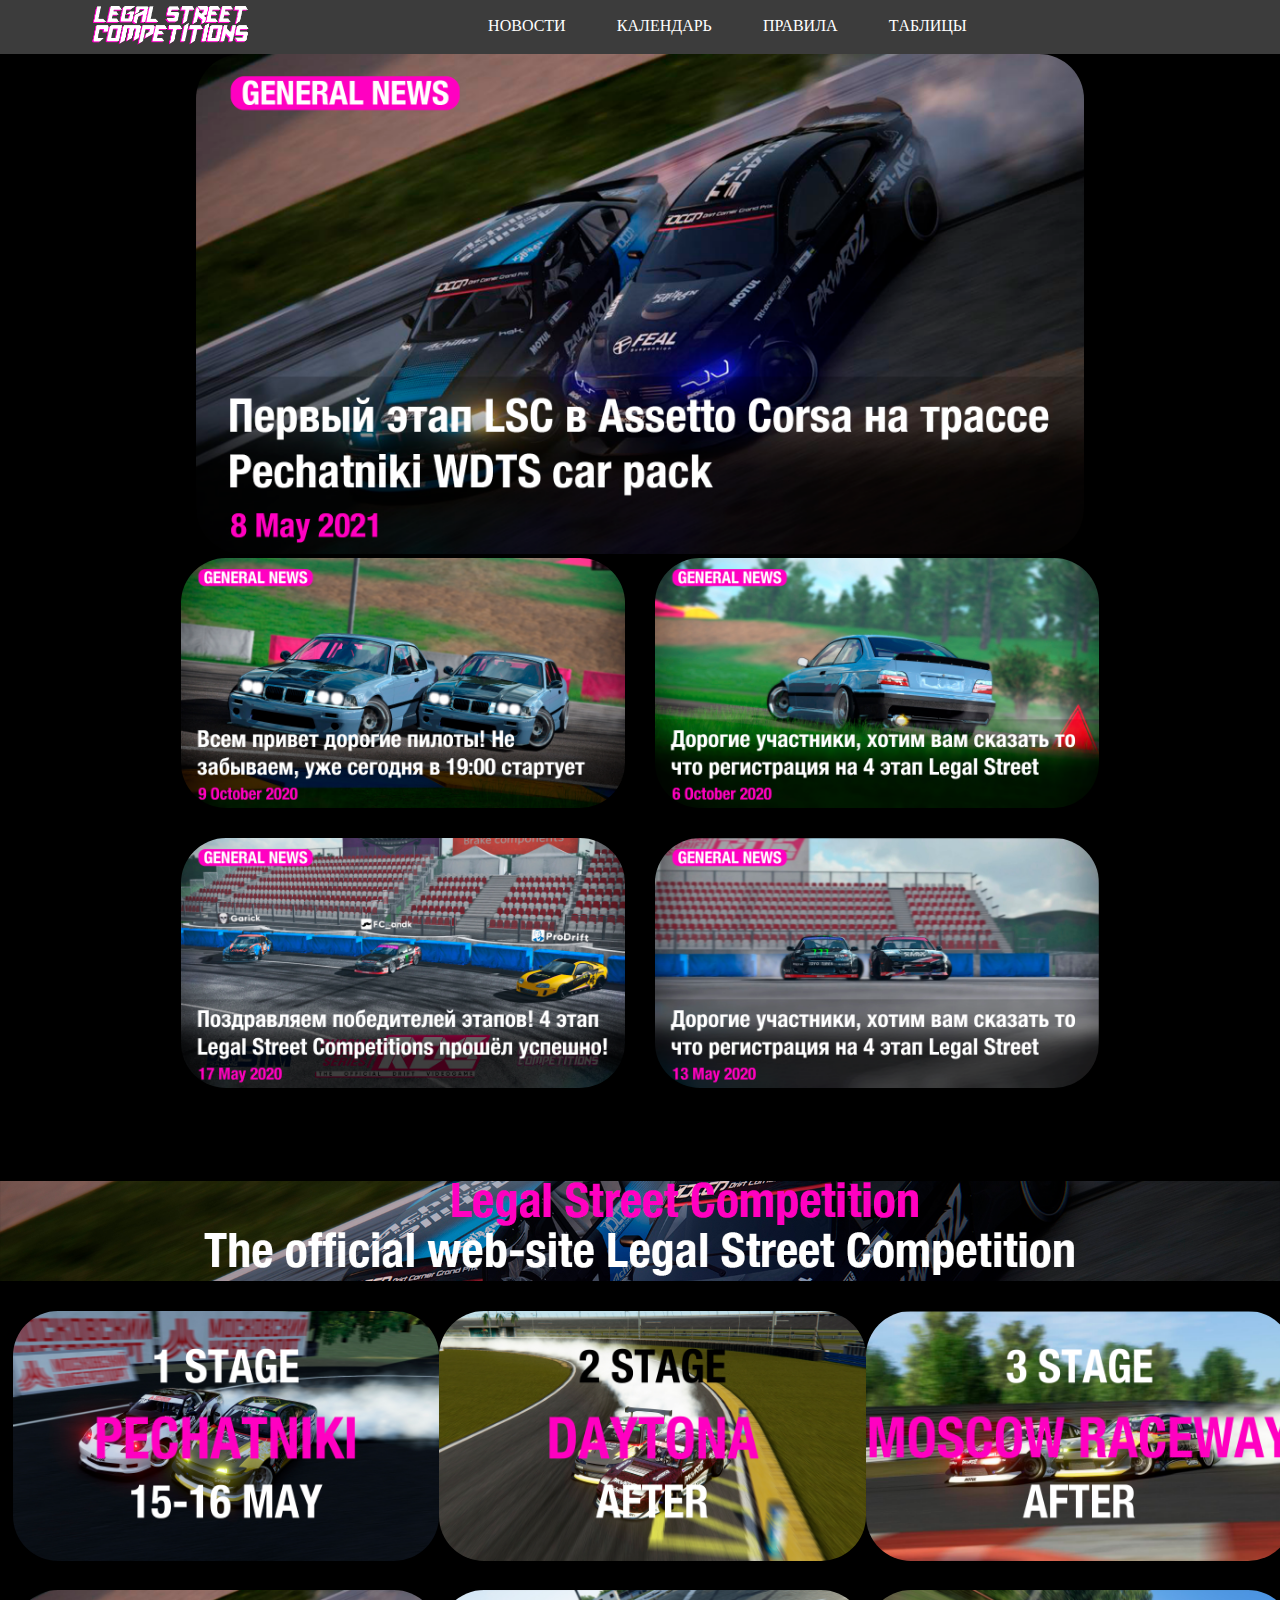
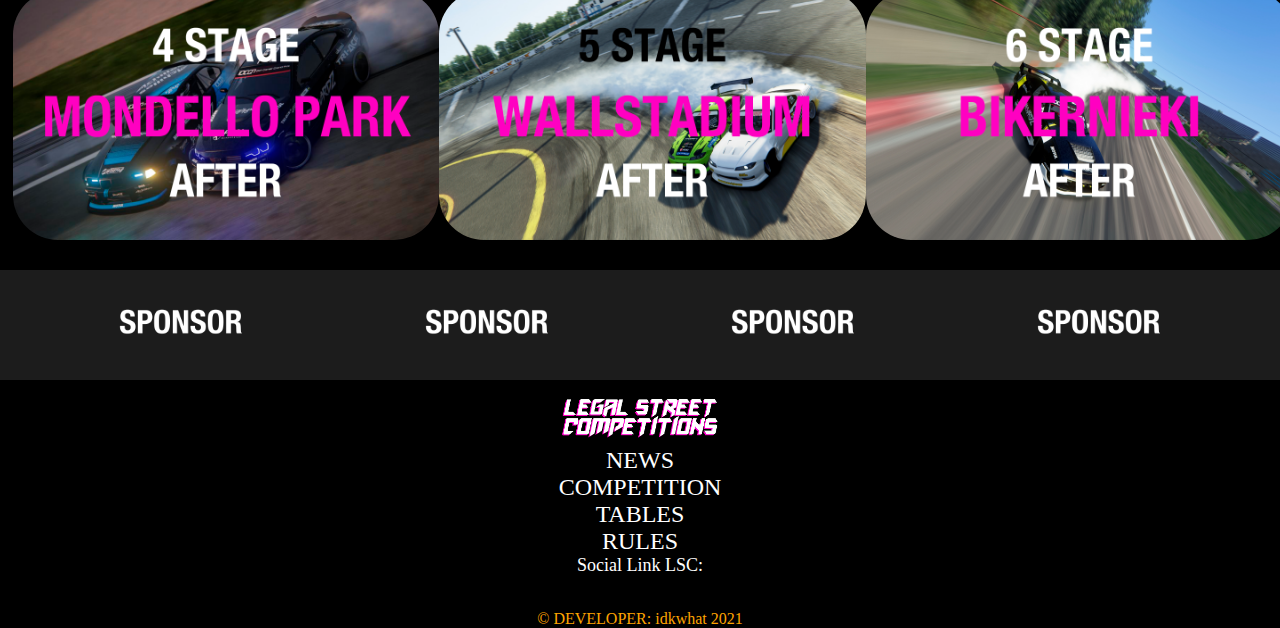
<file: index.html>
<!DOCTYPE html>
<html lang="en">
<head>
  <meta charset="UTF-8">
  <meta http-equiv="X-UA-Compatible" content="IE=edge">
  <meta name="viewport" content="width=device-width, initial-scale=1.0">
  <link rel="stylesheet" href="css/layout.css">
  <link rel="shortcut icon" href="img/favicon.png">
  <link rel="preconnect" href="https://fonts.gstatic.com">
  <link rel="stylesheet" href="https://use.fontawesome.com/releases/v5.15.3/css/all.css" integrity="sha384-SZXxX4whJ79/gErwcOYf+zWLeJdY/qpuqC4cAa9rOGUstPomtqpuNWT9wdPEn2fk" crossorigin="anonymous">
  <link href="https://fonts.googleapis.com/css2?family=Bangers&display=swap" rel="stylesheet">
  <title>Legal Street Competition</title>
</head>
<style>
  @media screen and (max-width: 500px){
    header{
      border-radius: 0 0 30px 30px;
      margin-bottom: 2vw;
    }
    .header_in{
      display: flex;
      flex-direction: column;
    }
    .navigation{
      display: flex;
      flex-direction: column;
    }
    .menu{
      display: flex;
      flex-direction: column;
      align-items: center;
      margin: 1vw 0 1vw 0;
    }
    .latestnews > img{
      height: 250px;
    }
    .news_picture{
      max-width: 100%;
    }
    .competition_block{
      display: flex;
      flex-direction: column;
    }
    .line_in{
      display: flex;
      flex-direction: column;
    }
    .footer_fab{
    margin: 0 0 0 5vw;
    }
    .about{
      opacity: 0;
    }
  }
</style>
<body>
  <header class="header" id="Header">
    <div class="header_in">
      <a href="https://vk.com/legalstreetcompetitions"><img src="img/lsc_logo.png" alt="" height="50px" style="cursor: pointer;"></a>
    <nav class="navigation">
      <ul class="menu">
        <li><a href="#NEWS" class="menu-text">НОВОСТИ</a></li>
        <li><a href="#COMPETITION" class="menu-text">КАЛЕНДАРЬ</a></li>
        <li><a href="" class="menu-text">ПРАВИЛА</a></li>
        <li><a href="" class="menu-text">TАБЛИЦЫ</a></li>
      </ul>
      <ul class="social_link">
        <li><a href="https://vk.com/legalstreetcompetitions" class="fab fa-vk social_link-favicon"></a></li>
        <li><a href="https://www.youtube.com/user/VORONAism" class="fab fa-youtube social_link-favicon"></a></li>
      </ul>
    </nav>
    </div>
  </header>
  <article class="news" id="#NEWS">
    <div class="newsboxes" id="#NEWSFOOTER">
      <div class="latestnews">
        <a href="https://vk.com/legalstreetcompetitions?w=wall-192420459_140"><img src="img/newsphoto.png" alt="mainnews" class="news_picture" height="500px"></a>
      </div>
      </div>
      <div class="anothernews_top">
        <a href="https://vk.com/legalstreetcompetitions?w=wall-192420459_131"><img src="img/newsphoto_small1.png" alt="anothernews" class="news_picture_small" height="250px"></a>
        <a href="https://vk.com/legalstreetcompetitions?w=wall-192420459_108"><img src="img/newsphoto_small2.png" alt="anothernews" class="news_picture_small" height="250px"></a>
      </div>
      <div class="anothernews_down">
        <a href="https://vk.com/legalstreetcompetitions?w=wall-192420459_105"></a><img src="img/newsphoto_small3.png" alt="anothernews" class="news_picture_small" height="250px"></a>
        <a href="https://vk.com/legalstreetcompetitions?w=wall-192420459_95"></a><img src="img/newsphoto_small4.png" alt="anothernews" class="news_picture_small" height="250px"></a>
      </div>
      </div>
    </div>
  </article>
  <article class="about">
    <div class="about_in">
      <a href="https://vk.com/legalstreetcompetitions"><img src="img/about.png" alt="" width="100%"></a>
    </div>
  </article>
  <article class="competition" id="COMPETITION">
    <div class="competition_in">
      <div class="competition_block">
        <div class="stage1">
          <a href="stages/1stage.html"><img src="img/1STAGE.png" alt="" height="250px" style="border-radius: 45px" class="competition_photo"></a>
        </div>
        <div class="stage2">
          <a href="stages/2stage.html"><img src="img/2STAGE.png" alt="" height="250px" style="border-radius: 45px" class="competition_photo"></a>
        </div>
        <div class="stage3">
          <a href="stages/3stage.html"><img src="img/3STAGE.png" alt="" height="250px" style="border-radius: 45px" class="competition_photo"></a>
        </div>
      </div>
      <div class="competition_block">
      <div class="stage4">
        <a href="stages/4stage.html"><img src="img/4STAGE.png" alt="" height="250px" style="border-radius: 45px" class="competition_photo"></a>
      </div>
      <div class="stage5">
        <a href="stages/5stage.html"><img src="img/5STAGE.png" alt="" height="250px" style="border-radius: 45px" class="competition_photo"></a>
      </div>
      <div class="stage6">
        <a href="stages/6stage.html"><img src="img/6STAGE.png" alt="" height="250px" style="border-radius: 45px" class="competition_photo"></a>
      </div>
    </div>
  </div>
  </article>
  <article class="sponsor">
    <div class="line">
      <ul class="line_in">
        <li><a href=""><img src="img/sponsor1.png" alt="" height="100px" class="sponsor_photo"></a></li>
        <li><a href=""><img src="img/sponsor2.png" alt="" height="100px" class="sponsor_photo"></a></li>
        <li><a href=""><img src="img/sponsor3.png" alt="" height="100px" class="sponsor_photo"></a></li>
        <li><a href=""><img src="img/sponsor4.png" alt="" height="100px" class="sponsor_photo"></a></li>
      </ul>
    </div>
  </article>
  <footer>
    <div class="footer_in">
    <div class="logo_text">
      <a href="https://vk.com/legalstreetcompetitions"></a><img src="img/lsc_logo.png" alt="" class="lsc" height="50px" style="cursor: pointer;"></a>
      </div>
    </div>
    <div class="navigation_footer">
      <li><a href="index.html" class="submenu-text_footer">news</a></li>
      <li><a href="#COMPETITION" class="submenu-text_footer">COMPETITION</a></li>
      <li><a href="#" class="submenu-text_footer">TABLES</a></li>
      <li><a href="#about" class="submenu-text_footer">RULES</a></li>
    </div>
    <div class="social_link">
      <div class="social_link_lsc">Social Link LSC:
        <ul>
          <a class="fab fa-vk submenu-text footer_fab" href="https://vk.com/legalstreetcompetitions"></a>
          <a class="fab fa-youtube submenu-tex footer_fab" href="https://www.youtube.com/user/VORONAism"></a>
        </ul>
      </div>
    </div>
  </div>
    <div class="developer">© DEVELOPER: idkwhat 2021</div>
  </footer>
</body>
</html>
</file>
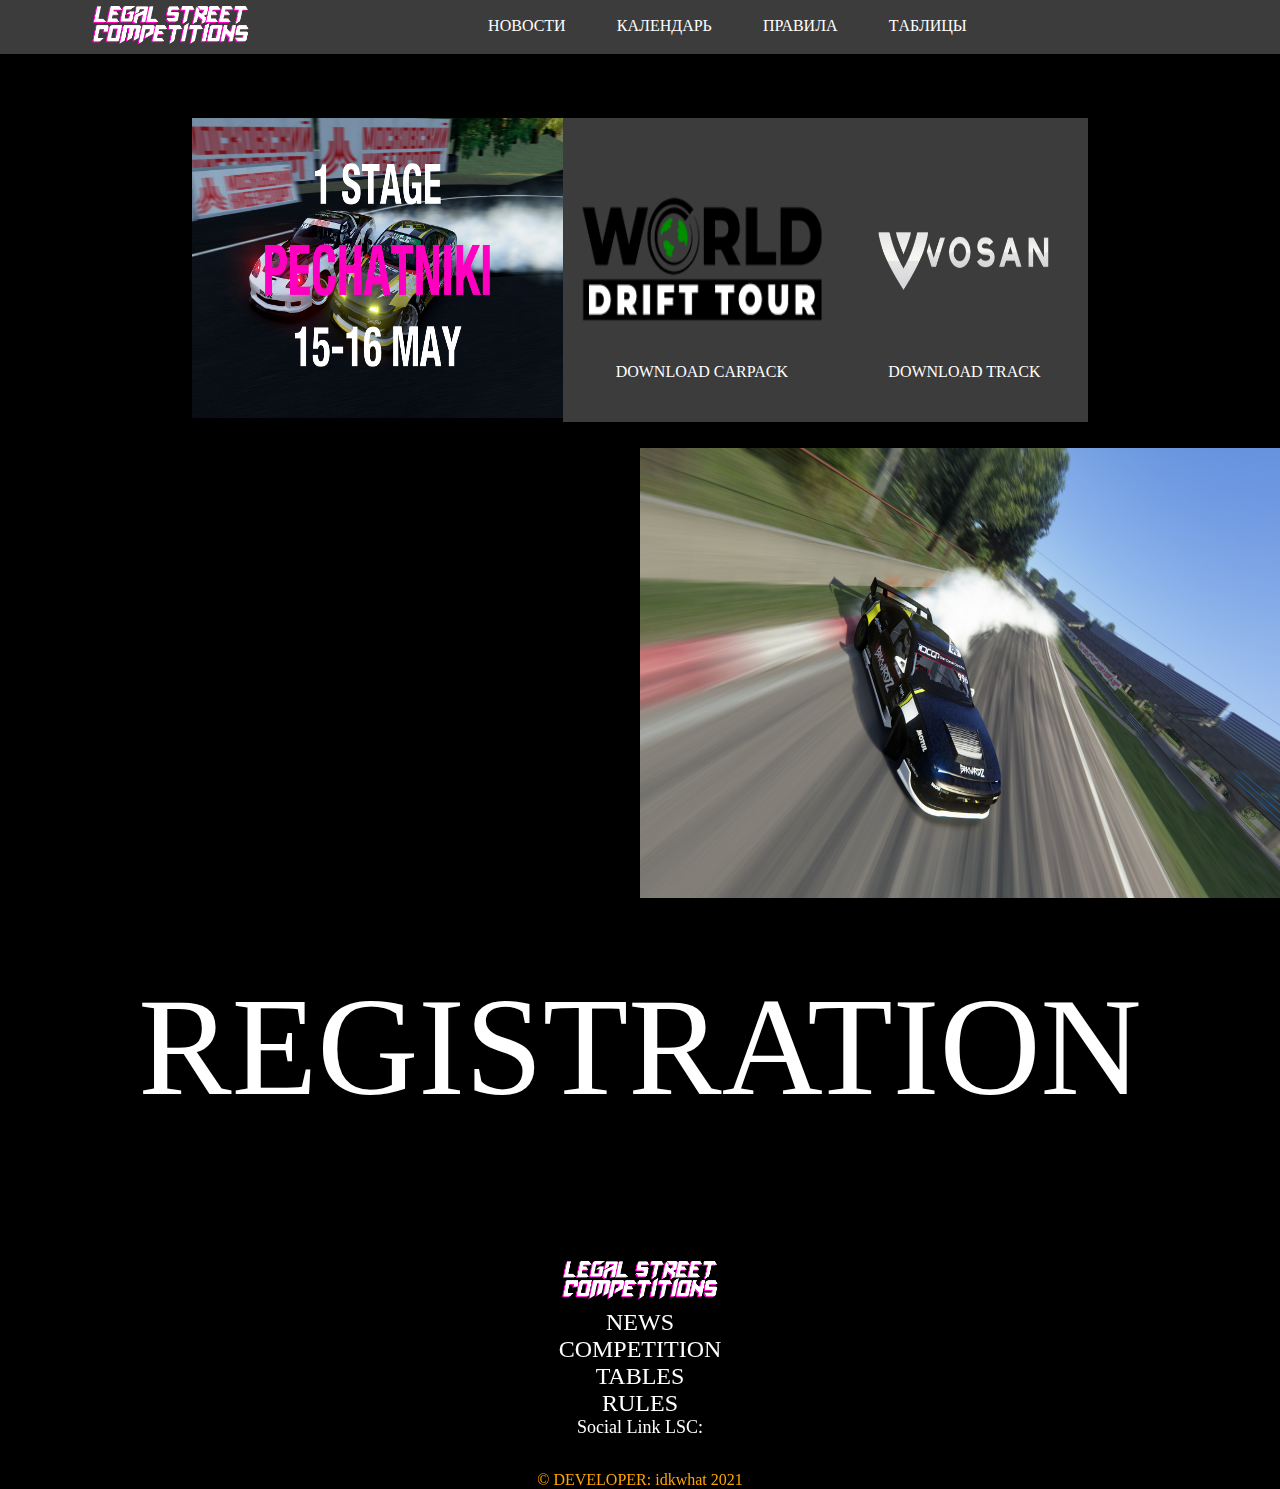
<file: stages/1stage.html>
<!DOCTYPE html>
<html lang="en">
<head>
  <meta charset="UTF-8">
  <meta http-equiv="X-UA-Compatible" content="IE=edge">
  <meta name="viewport" content="width=device-width, initial-scale=1.0">
  <link rel="stylesheet" href="/css/layout.css">
  <link rel="stylesheet" href="css/stage.css">
  <link rel="shortcut icon" href="/img/favicon.png">
  <link rel="preconnect" href="https://fonts.gstatic.com">
  <link rel="stylesheet" href="https://use.fontawesome.com/releases/v5.15.3/css/all.css" integrity="sha384-SZXxX4whJ79/gErwcOYf+zWLeJdY/qpuqC4cAa9rOGUstPomtqpuNWT9wdPEn2fk" crossorigin="anonymous">
  <link href="https://fonts.googleapis.com/css2?family=Bangers&display=swap" rel="stylesheet">
  <title>Legal Street Competition</title>
</head>
<style>
  @media screen and (max-width: 500px){
    header{
      border-radius: 0 0 30px 30px;
      margin-bottom: 2vw;
    }
    .header_in{
      display: flex;
      flex-direction: column;
    }
    .navigation{
      display: flex;
      flex-direction: column;
    }
    .menu{
      display: flex;
      flex-direction: column;
      align-items: center;
      margin: 1vw 0 1vw 0;
    }
    .mainbox{
        display: flex;
        flex-direction: column;
    }
    .stagephoto img{
        height: 200px;
    }
    .news img{
        height: 225px;
    }
    .mainboxsocial{
        display: flex;
        flex-direction: column;
    }
    .media{
        display: flex;
        flex-direction: column;
    }
    .registrationbutton{
        font-size: 48px;
    }
    .footer_fab{
    margin: 0 0 0 5vw;
    }
    
  }
</style>
<body>
  <header class="header" id="Header">
    <div class="header_in">
      <a href="https://vk.com/legalstreetcompetitions"><img src="/img/lsc_logo.png" alt="" height="50px" style="cursor: pointer;"></a>
    <nav class="navigation">
      <ul class="menu">
        <li><a href="/index.html" class="menu-text">НОВОСТИ</a></li>
        <li><a href="/index.html#COMPETITION" class="menu-text">КАЛЕНДАРЬ</a></li>
        <li><a href="" class="menu-text">ПРАВИЛА</a></li>
        <li><a href="" class="menu-text">TАБЛИЦЫ</a></li>
      </ul>
      <ul class="social_link">
        <li><a href="https://vk.com/legalstreetcompetitions" class="fab fa-vk social_link-favicon"></a></li>
        <li><a href="https://www.youtube.com/user/VORONAism" class="fab fa-youtube social_link-favicon"></a></li>
      </ul>
    </nav>
    </div>
  </header>
  <article>
      <div class="mainbox">
          <div class="stagephoto"><a href=""><img src="/img/1STAGE.png" alt=""></a></div>
          <div class="mainboxsocial">
            <div class="downloadlink">
                <a href="https://worlddrifttour.com/"><img src="img/wdtlogo.png" alt="" height="200px"></a>
                <div class="download_car"><a href="https://drive.google.com/file/d/1xxht3kIb6b_C9qFJjCbuZL9-IrwK5N2V/view">DOWNLOAD CARPACK </a></div>
            </div>
            <div class="downloadlink">
                <a href="https://www.vosan.co/"><img src="img/vosanlogo.png" alt="" height="200px"></a>
                <div class="donwload_track"><a href="https://www.vosan.co/tracks/competitive-tracks/msk-pechatniki/">DOWNLOAD TRACK</a></div>
            </div>
        </div>
        </div>
        <div class="media">
            <div class="abouttrack"><iframe width="800" height="450px" src="https://www.youtube.com/embed/7mL15Zm-g5s" title="YouTube video player" frameborder="0" allow="accelerometer; autoplay; clipboard-write; encrypted-media; gyroscope; picture-in-picture" allowfullscreen></iframe></div>
            <div class="news"><a href=""><img src="/img/bikernieki.jpg" alt="" height="450px"></a></div>
        </div>
        <div class="registrationbutton">
            <a href="">REGISTRATION</a>
        </div>
  </article>
  <footer>
    <div class="footer_in">
    <div class="logo_text">
      <a href="https://vk.com/legalstreetcompetitions"></a><img src="/img/lsc_logo.png" alt="" class="lsc" height="50px" style="cursor: pointer;"></a>
      </div>
    </div>
    <div class="navigation_footer">
      <li><a href="index.html" class="submenu-text_footer">news</a></li>
      <li><a href="#COMPETITION" class="submenu-text_footer">COMPETITION</a></li>
      <li><a href="#" class="submenu-text_footer">TABLES</a></li>
      <li><a href="#about" class="submenu-text_footer">RULES</a></li>
    </div>
    <div class="social_link">
      <div class="social_link_lsc">Social Link LSC:
        <ul>
          <a class="fab fa-vk submenu-text footer_fab" href="https://vk.com/legalstreetcompetitions"></a>
          <a class="fab fa-youtube submenu-tex footer_fab" href="https://www.youtube.com/user/VORONAism"></a>
        </ul>
      </div>
    </div>
  </div>
    <div class="developer">© DEVELOPER: idkwhat 2021</div>
  </footer>
</body>
</html>
</file>
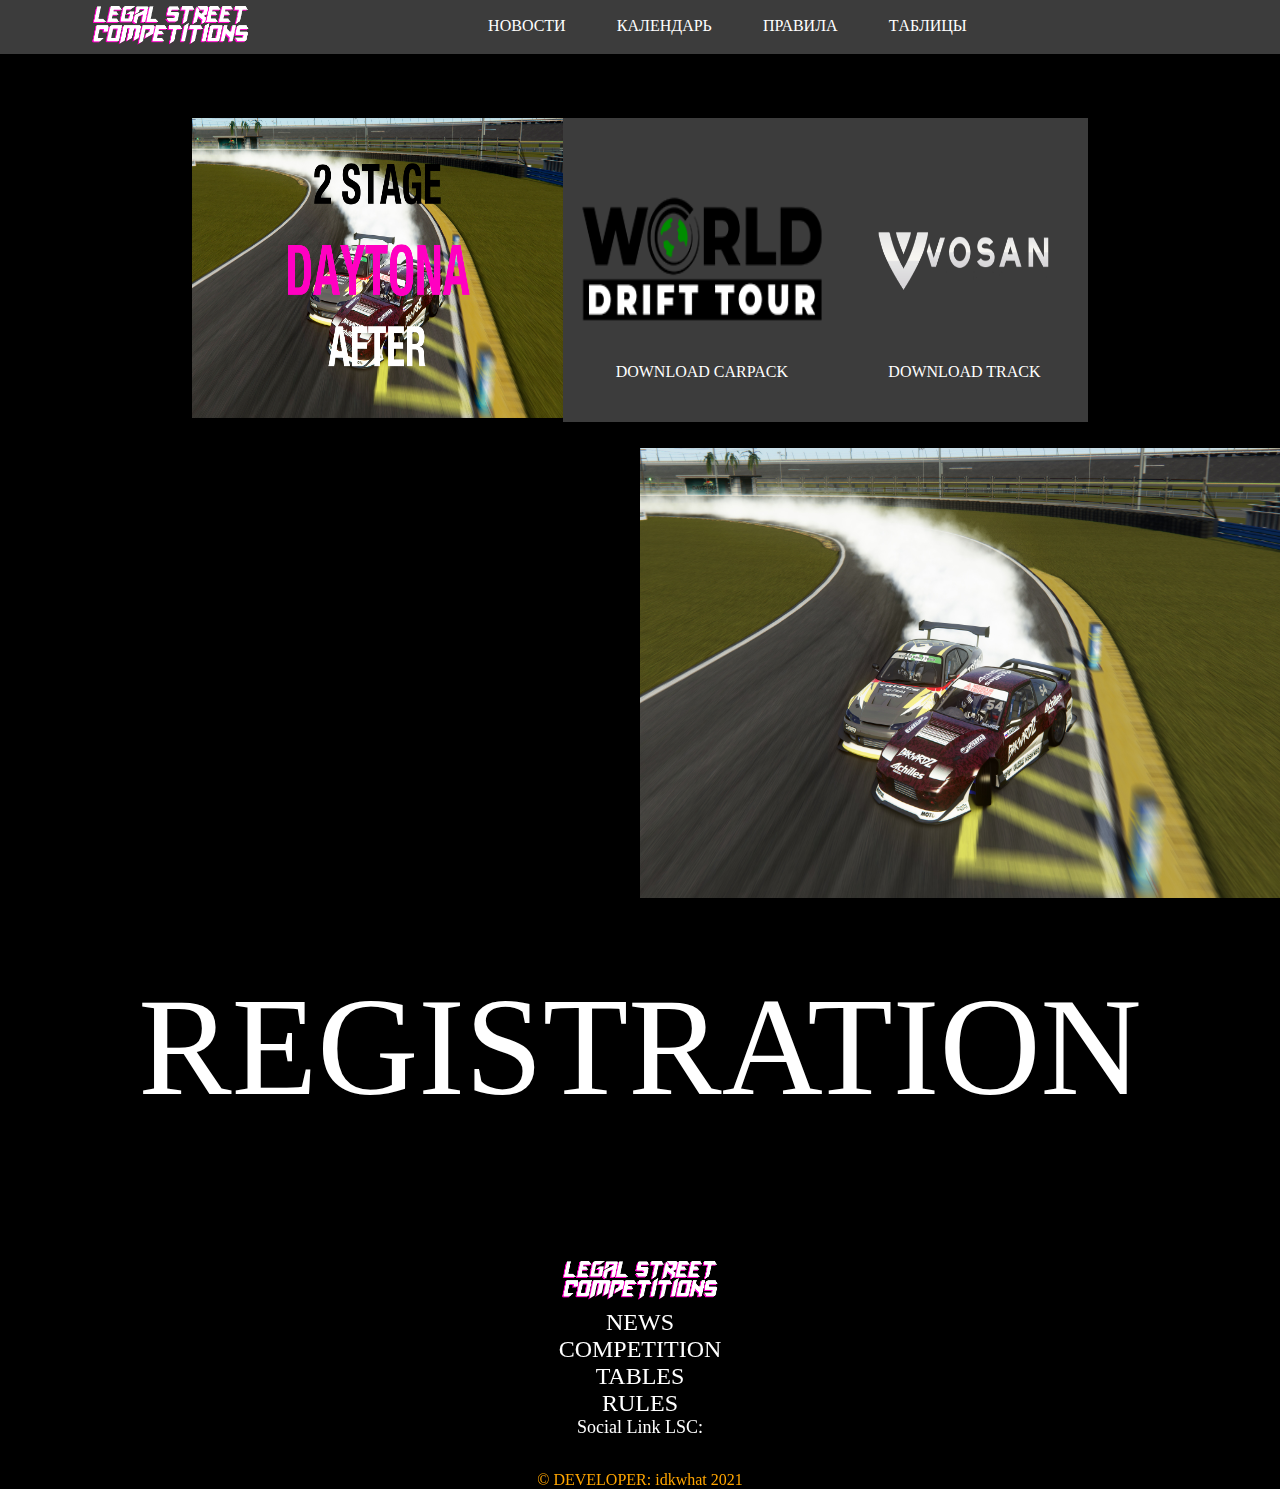
<file: stages/2stage.html>
<!DOCTYPE html>
<html lang="en">
<head>
  <meta charset="UTF-8">
  <meta http-equiv="X-UA-Compatible" content="IE=edge">
  <meta name="viewport" content="width=device-width, initial-scale=1.0">
  <link rel="stylesheet" href="/css/layout.css">
  <link rel="stylesheet" href="css/stage.css">
  <link rel="shortcut icon" href="/img/favicon.png">
  <link rel="preconnect" href="https://fonts.gstatic.com">
  <link rel="stylesheet" href="https://use.fontawesome.com/releases/v5.15.3/css/all.css" integrity="sha384-SZXxX4whJ79/gErwcOYf+zWLeJdY/qpuqC4cAa9rOGUstPomtqpuNWT9wdPEn2fk" crossorigin="anonymous">
  <link href="https://fonts.googleapis.com/css2?family=Bangers&display=swap" rel="stylesheet">
  <title>Legal Street Competition</title>
</head>
<style>
  @media screen and (max-width: 500px){
    header{
      border-radius: 0 0 30px 30px;
      margin-bottom: 2vw;
    }
    .header_in{
      display: flex;
      flex-direction: column;
    }
    .navigation{
      display: flex;
      flex-direction: column;
    }
    .menu{
      display: flex;
      flex-direction: column;
      align-items: center;
      margin: 1vw 0 1vw 0;
    }
    .mainbox{
        display: flex;
        flex-direction: column;
    }
    .stagephoto img{
        height: 200px;
    }
    .news img{
        height: 225px;
    }
    .mainboxsocial{
        display: flex;
        flex-direction: column;
    }
    .media{
        display: flex;
        flex-direction: column;
    }
    .registrationbutton{
        font-size: 48px;
    }
    .footer_fab{
    margin: 0 0 0 5vw;
    }
    
  }
</style>
<body>
  <header class="header" id="Header">
    <div class="header_in">
      <a href="https://vk.com/legalstreetcompetitions"><img src="/img/lsc_logo.png" alt="" height="50px" style="cursor: pointer;"></a>
    <nav class="navigation">
      <ul class="menu">
        <li><a href="/index.html" class="menu-text">НОВОСТИ</a></li>
        <li><a href="/index.html#COMPETITION" class="menu-text">КАЛЕНДАРЬ</a></li>
        <li><a href="" class="menu-text">ПРАВИЛА</a></li>
        <li><a href="" class="menu-text">TАБЛИЦЫ</a></li>
      </ul>
      <ul class="social_link">
        <li><a href="https://vk.com/legalstreetcompetitions" class="fab fa-vk social_link-favicon"></a></li>
        <li><a href="https://www.youtube.com/user/VORONAism" class="fab fa-youtube social_link-favicon"></a></li>
      </ul>
    </nav>
    </div>
  </header>
  <article>
      <div class="mainbox">
          <div class="stagephoto"><a href=""><img src="/img/2STAGE.png" alt=""></a></div>
          <div class="mainboxsocial">
            <div class="downloadlink">
                <a href="https://worlddrifttour.com/"><img src="img/wdtlogo.png" alt="" height="200px"></a>
                <div class="download_car"><a href="https://drive.google.com/file/d/1xxht3kIb6b_C9qFJjCbuZL9-IrwK5N2V/view">DOWNLOAD CARPACK </a></div>
            </div>
            <div class="downloadlink">
                <a href="https://www.vosan.co/"><img src="img/vosanlogo.png" alt="" height="200px"></a>
                <div class="donwload_track"><a href="https://www.vosan.co/tracks/competitive-tracks/msk-pechatniki/">DOWNLOAD TRACK</a></div>
            </div>
        </div>
        </div>
        <div class="media">
          <iframe width="800" height="450" src="https://www.youtube.com/embed/rFxBUlRZUD0" title="YouTube video player" frameborder="0" allow="accelerometer; autoplay; clipboard-write; encrypted-media; gyroscope; picture-in-picture" allowfullscreen></iframe>
            <div class="news"><a href=""><img src="/img/daytona.jpg" alt="" height="450px"></a></div>
        </div>
        <div class="registrationbutton">
            <a href="">REGISTRATION</a>
        </div>
  </article>
  <footer>
    <div class="footer_in">
    <div class="logo_text">
      <a href="https://vk.com/legalstreetcompetitions"></a><img src="/img/lsc_logo.png" alt="" class="lsc" height="50px" style="cursor: pointer;"></a>
      </div>
    </div>
    <div class="navigation_footer">
      <li><a href="index.html" class="submenu-text_footer">news</a></li>
      <li><a href="#COMPETITION" class="submenu-text_footer">COMPETITION</a></li>
      <li><a href="#" class="submenu-text_footer">TABLES</a></li>
      <li><a href="#about" class="submenu-text_footer">RULES</a></li>
    </div>
    <div class="social_link">
      <div class="social_link_lsc">Social Link LSC:
        <ul>
          <a class="fab fa-vk submenu-text footer_fab" href="https://vk.com/legalstreetcompetitions"></a>
          <a class="fab fa-youtube submenu-tex footer_fab" href="https://www.youtube.com/user/VORONAism"></a>
        </ul>
      </div>
    </div>
  </div>
    <div class="developer">© DEVELOPER: idkwhat 2021</div>
  </footer>
</body>
</html>
</file>
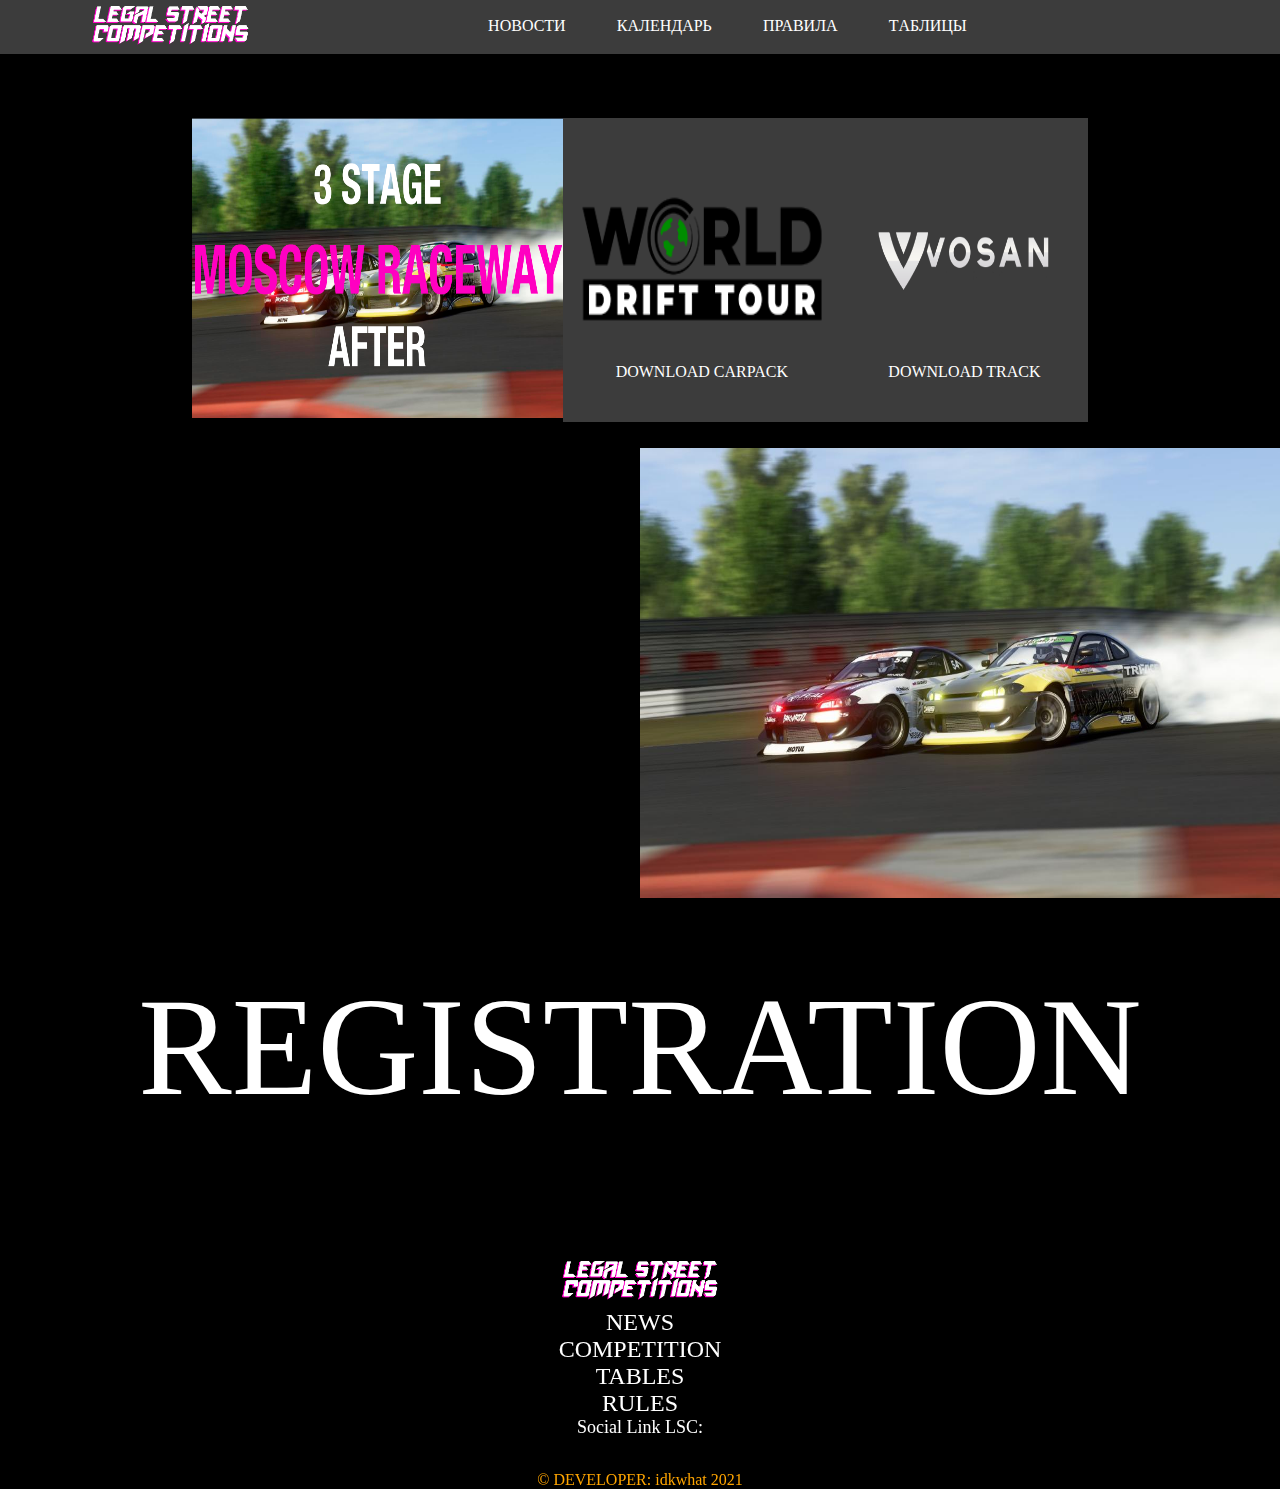
<file: stages/3stage.html>
<!DOCTYPE html>
<html lang="en">
<head>
  <meta charset="UTF-8">
  <meta http-equiv="X-UA-Compatible" content="IE=edge">
  <meta name="viewport" content="width=device-width, initial-scale=1.0">
  <link rel="stylesheet" href="/css/layout.css">
  <link rel="stylesheet" href="css/stage.css">
  <link rel="shortcut icon" href="/img/favicon.png">
  <link rel="preconnect" href="https://fonts.gstatic.com">
  <link rel="stylesheet" href="https://use.fontawesome.com/releases/v5.15.3/css/all.css" integrity="sha384-SZXxX4whJ79/gErwcOYf+zWLeJdY/qpuqC4cAa9rOGUstPomtqpuNWT9wdPEn2fk" crossorigin="anonymous">
  <link href="https://fonts.googleapis.com/css2?family=Bangers&display=swap" rel="stylesheet">
  <title>Legal Street Competition</title>
</head>
<style>
  @media screen and (max-width: 500px){
    header{
      border-radius: 0 0 30px 30px;
      margin-bottom: 2vw;
    }
    .header_in{
      display: flex;
      flex-direction: column;
    }
    .navigation{
      display: flex;
      flex-direction: column;
    }
    .menu{
      display: flex;
      flex-direction: column;
      align-items: center;
      margin: 1vw 0 1vw 0;
    }
    .mainbox{
        display: flex;
        flex-direction: column;
    }
    .stagephoto img{
        height: 200px;
    }
    .news img{
        height: 225px;
    }
    .mainboxsocial{
        display: flex;
        flex-direction: column;
    }
    .media{
        display: flex;
        flex-direction: column;
    }
    .registrationbutton{
        font-size: 48px;
    }
    .footer_fab{
    margin: 0 0 0 5vw;
    }
    
  }
</style>
<body>
  <header class="header" id="Header">
    <div class="header_in">
      <a href="https://vk.com/legalstreetcompetitions"><img src="/img/lsc_logo.png" alt="" height="50px" style="cursor: pointer;"></a>
    <nav class="navigation">
      <ul class="menu">
        <li><a href="/index.html" class="menu-text">НОВОСТИ</a></li>
        <li><a href="/index.html#COMPETITION" class="menu-text">КАЛЕНДАРЬ</a></li>
        <li><a href="" class="menu-text">ПРАВИЛА</a></li>
        <li><a href="" class="menu-text">TАБЛИЦЫ</a></li>
      </ul>
      <ul class="social_link">
        <li><a href="https://vk.com/legalstreetcompetitions" class="fab fa-vk social_link-favicon"></a></li>
        <li><a href="https://www.youtube.com/user/VORONAism" class="fab fa-youtube social_link-favicon"></a></li>
      </ul>
    </nav>
    </div>
  </header>
  <article>
      <div class="mainbox">
          <div class="stagephoto"><a href=""><img src="/img/3STAGE.png" alt=""></a></div>
          <div class="mainboxsocial">
            <div class="downloadlink">
                <a href="https://worlddrifttour.com/"><img src="img/wdtlogo.png" alt="" height="200px"></a>
                <div class="download_car"><a href="https://drive.google.com/file/d/1xxht3kIb6b_C9qFJjCbuZL9-IrwK5N2V/view">DOWNLOAD CARPACK </a></div>
            </div>
            <div class="downloadlink">
                <a href="https://www.vosan.co/"><img src="img/vosanlogo.png" alt="" height="200px"></a>
                <div class="donwload_track"><a href="https://www.vosan.co/tracks/competitive-tracks/msk-pechatniki/">DOWNLOAD TRACK</a></div>
            </div>
        </div>
        </div>
        <div class="media">
            <div class="abouttrack"><iframe width="800" height="450px" src="https://www.youtube.com/embed/7mL15Zm-g5s" title="YouTube video player" frameborder="0" allow="accelerometer; autoplay; clipboard-write; encrypted-media; gyroscope; picture-in-picture" allowfullscreen></iframe></div>
            <div class="news"><a href=""><img src="/img/mrw.jpg" alt="" height="450px"></a></div>
        </div>
        <div class="registrationbutton">
            <a href="">REGISTRATION</a>
        </div>
  </article>
  <footer>
    <div class="footer_in">
    <div class="logo_text">
      <a href="https://vk.com/legalstreetcompetitions"></a><img src="/img/lsc_logo.png" alt="" class="lsc" height="50px" style="cursor: pointer;"></a>
      </div>
    </div>
    <div class="navigation_footer">
      <li><a href="index.html" class="submenu-text_footer">news</a></li>
      <li><a href="#COMPETITION" class="submenu-text_footer">COMPETITION</a></li>
      <li><a href="#" class="submenu-text_footer">TABLES</a></li>
      <li><a href="#about" class="submenu-text_footer">RULES</a></li>
    </div>
    <div class="social_link">
      <div class="social_link_lsc">Social Link LSC:
        <ul>
          <a class="fab fa-vk submenu-text footer_fab" href="https://vk.com/legalstreetcompetitions"></a>
          <a class="fab fa-youtube submenu-tex footer_fab" href="https://www.youtube.com/user/VORONAism"></a>
        </ul>
      </div>
    </div>
  </div>
    <div class="developer">© DEVELOPER: idkwhat 2021</div>
  </footer>
</body>
</html>
</file>
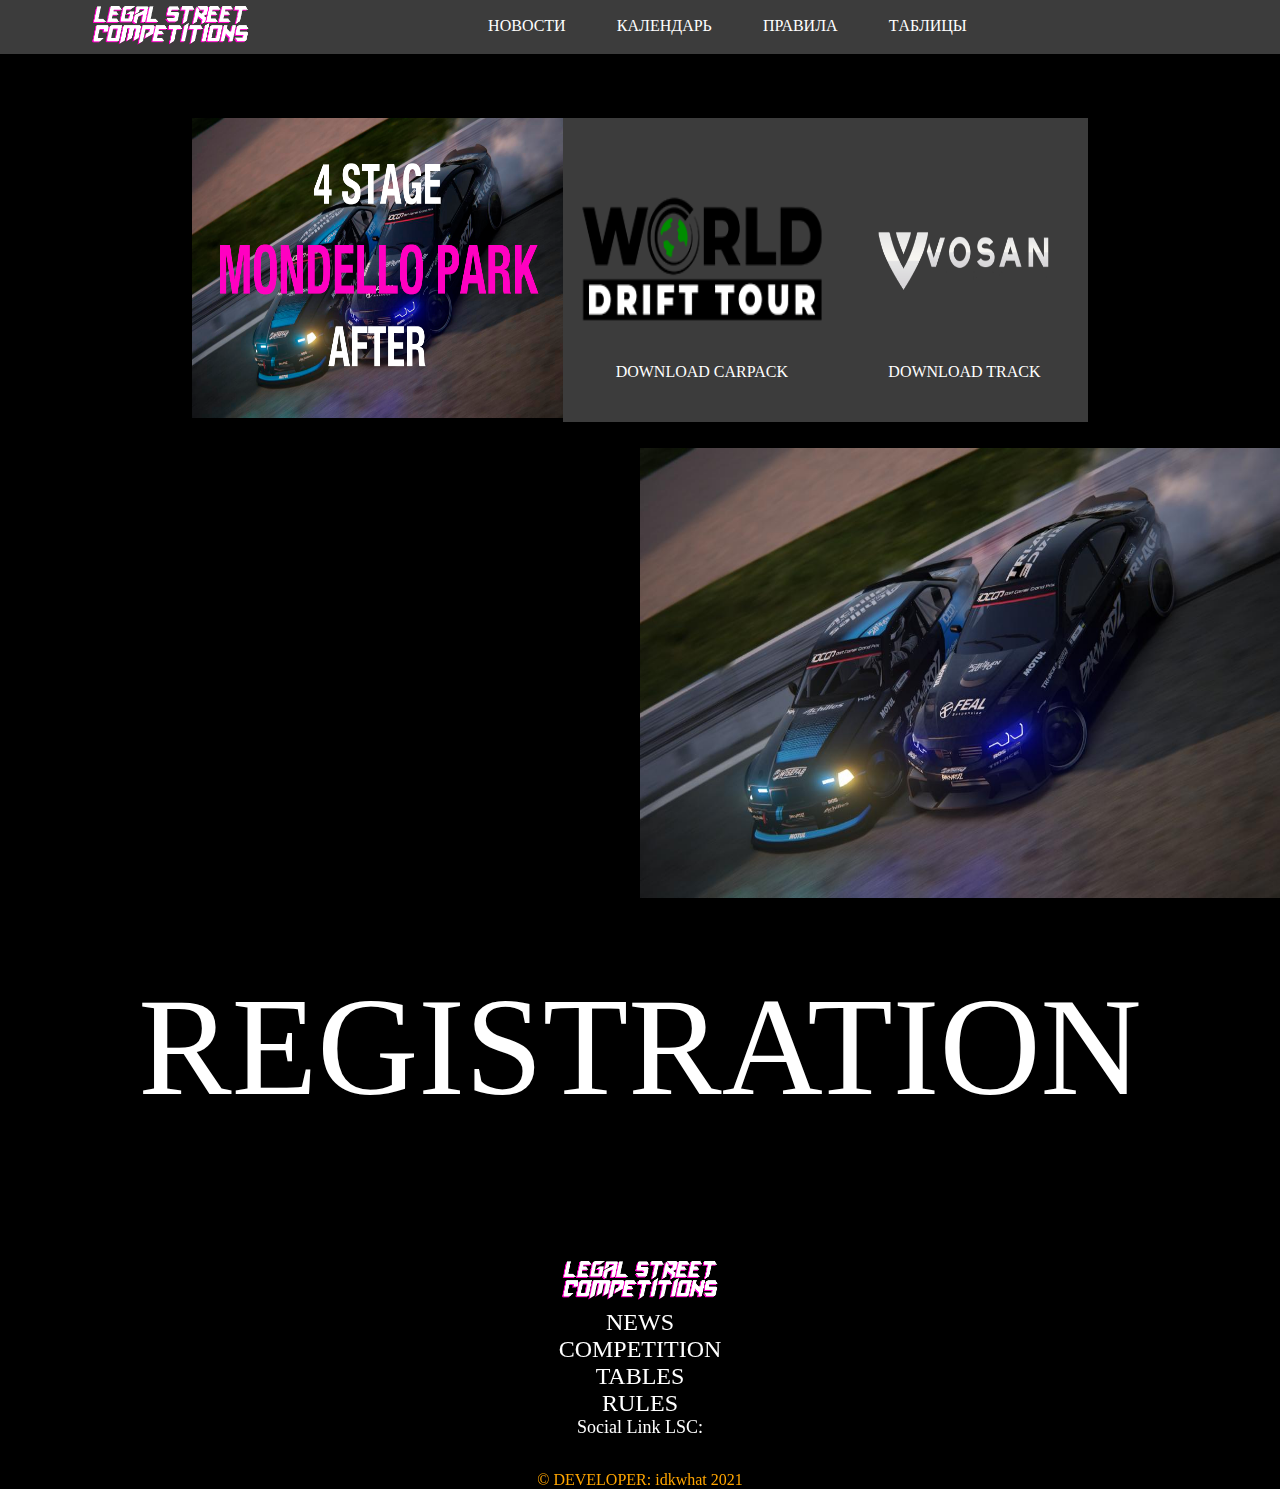
<file: stages/4stage.html>
<!DOCTYPE html>
<html lang="en">
<head>
  <meta charset="UTF-8">
  <meta http-equiv="X-UA-Compatible" content="IE=edge">
  <meta name="viewport" content="width=device-width, initial-scale=1.0">
  <link rel="stylesheet" href="/css/layout.css">
  <link rel="stylesheet" href="css/stage.css">
  <link rel="shortcut icon" href="/img/favicon.png">
  <link rel="preconnect" href="https://fonts.gstatic.com">
  <link rel="stylesheet" href="https://use.fontawesome.com/releases/v5.15.3/css/all.css" integrity="sha384-SZXxX4whJ79/gErwcOYf+zWLeJdY/qpuqC4cAa9rOGUstPomtqpuNWT9wdPEn2fk" crossorigin="anonymous">
  <link href="https://fonts.googleapis.com/css2?family=Bangers&display=swap" rel="stylesheet">
  <title>Legal Street Competition</title>
</head>
<style>
  @media screen and (max-width: 500px){
    header{
      border-radius: 0 0 30px 30px;
      margin-bottom: 2vw;
    }
    .header_in{
      display: flex;
      flex-direction: column;
    }
    .navigation{
      display: flex;
      flex-direction: column;
    }
    .menu{
      display: flex;
      flex-direction: column;
      align-items: center;
      margin: 1vw 0 1vw 0;
    }
    .mainbox{
        display: flex;
        flex-direction: column;
    }
    .stagephoto img{
        height: 200px;
    }
    .news img{
        height: 225px;
    }
    .mainboxsocial{
        display: flex;
        flex-direction: column;
    }
    .media{
        display: flex;
        flex-direction: column;
    }
    .registrationbutton{
        font-size: 48px;
    }
    .footer_fab{
    margin: 0 0 0 5vw;
    }
    
  }
</style>
<body>
  <header class="header" id="Header">
    <div class="header_in">
      <a href="https://vk.com/legalstreetcompetitions"><img src="/img/lsc_logo.png" alt="" height="50px" style="cursor: pointer;"></a>
    <nav class="navigation">
      <ul class="menu">
        <li><a href="/index.html" class="menu-text">НОВОСТИ</a></li>
        <li><a href="/index.html#COMPETITION" class="menu-text">КАЛЕНДАРЬ</a></li>
        <li><a href="" class="menu-text">ПРАВИЛА</a></li>
        <li><a href="" class="menu-text">TАБЛИЦЫ</a></li>
      </ul>
      <ul class="social_link">
        <li><a href="https://vk.com/legalstreetcompetitions" class="fab fa-vk social_link-favicon"></a></li>
        <li><a href="https://www.youtube.com/user/VORONAism" class="fab fa-youtube social_link-favicon"></a></li>
      </ul>
    </nav>
    </div>
  </header>
  <article>
      <div class="mainbox">
          <div class="stagephoto"><a href=""><img src="/img/4STAGE.png" alt=""></a></div>
          <div class="mainboxsocial">
            <div class="downloadlink">
                <a href="https://worlddrifttour.com/"><img src="img/wdtlogo.png" alt="" height="200px"></a>
                <div class="download_car"><a href="https://drive.google.com/file/d/1xxht3kIb6b_C9qFJjCbuZL9-IrwK5N2V/view">DOWNLOAD CARPACK </a></div>
            </div>
            <div class="downloadlink">
                <a href="https://www.vosan.co/"><img src="img/vosanlogo.png" alt="" height="200px"></a>
                <div class="donwload_track"><a href="https://www.vosan.co/tracks/competitive-tracks/msk-pechatniki/">DOWNLOAD TRACK</a></div>
            </div>
        </div>
        </div>
        <div class="media">
            <div class="abouttrack"><iframe width="800" height="450px" src="https://www.youtube.com/embed/7mL15Zm-g5s" title="YouTube video player" frameborder="0" allow="accelerometer; autoplay; clipboard-write; encrypted-media; gyroscope; picture-in-picture" allowfullscreen></iframe></div>
            <div class="news"><a href=""><img src="/img/mondello.jpg" alt="" height="450px"></a></div>
        </div>
        <div class="registrationbutton">
            <a href="">REGISTRATION</a>
        </div>
  </article>
  <footer>
    <div class="footer_in">
    <div class="logo_text">
      <a href="https://vk.com/legalstreetcompetitions"></a><img src="/img/lsc_logo.png" alt="" class="lsc" height="50px" style="cursor: pointer;"></a>
      </div>
    </div>
    <div class="navigation_footer">
      <li><a href="index.html" class="submenu-text_footer">news</a></li>
      <li><a href="#COMPETITION" class="submenu-text_footer">COMPETITION</a></li>
      <li><a href="#" class="submenu-text_footer">TABLES</a></li>
      <li><a href="#about" class="submenu-text_footer">RULES</a></li>
    </div>
    <div class="social_link">
      <div class="social_link_lsc">Social Link LSC:
        <ul>
          <a class="fab fa-vk submenu-text footer_fab" href="https://vk.com/legalstreetcompetitions"></a>
          <a class="fab fa-youtube submenu-tex footer_fab" href="https://www.youtube.com/user/VORONAism"></a>
        </ul>
      </div>
    </div>
  </div>
    <div class="developer">© DEVELOPER: idkwhat 2021</div>
  </footer>
</body>
</html>
</file>
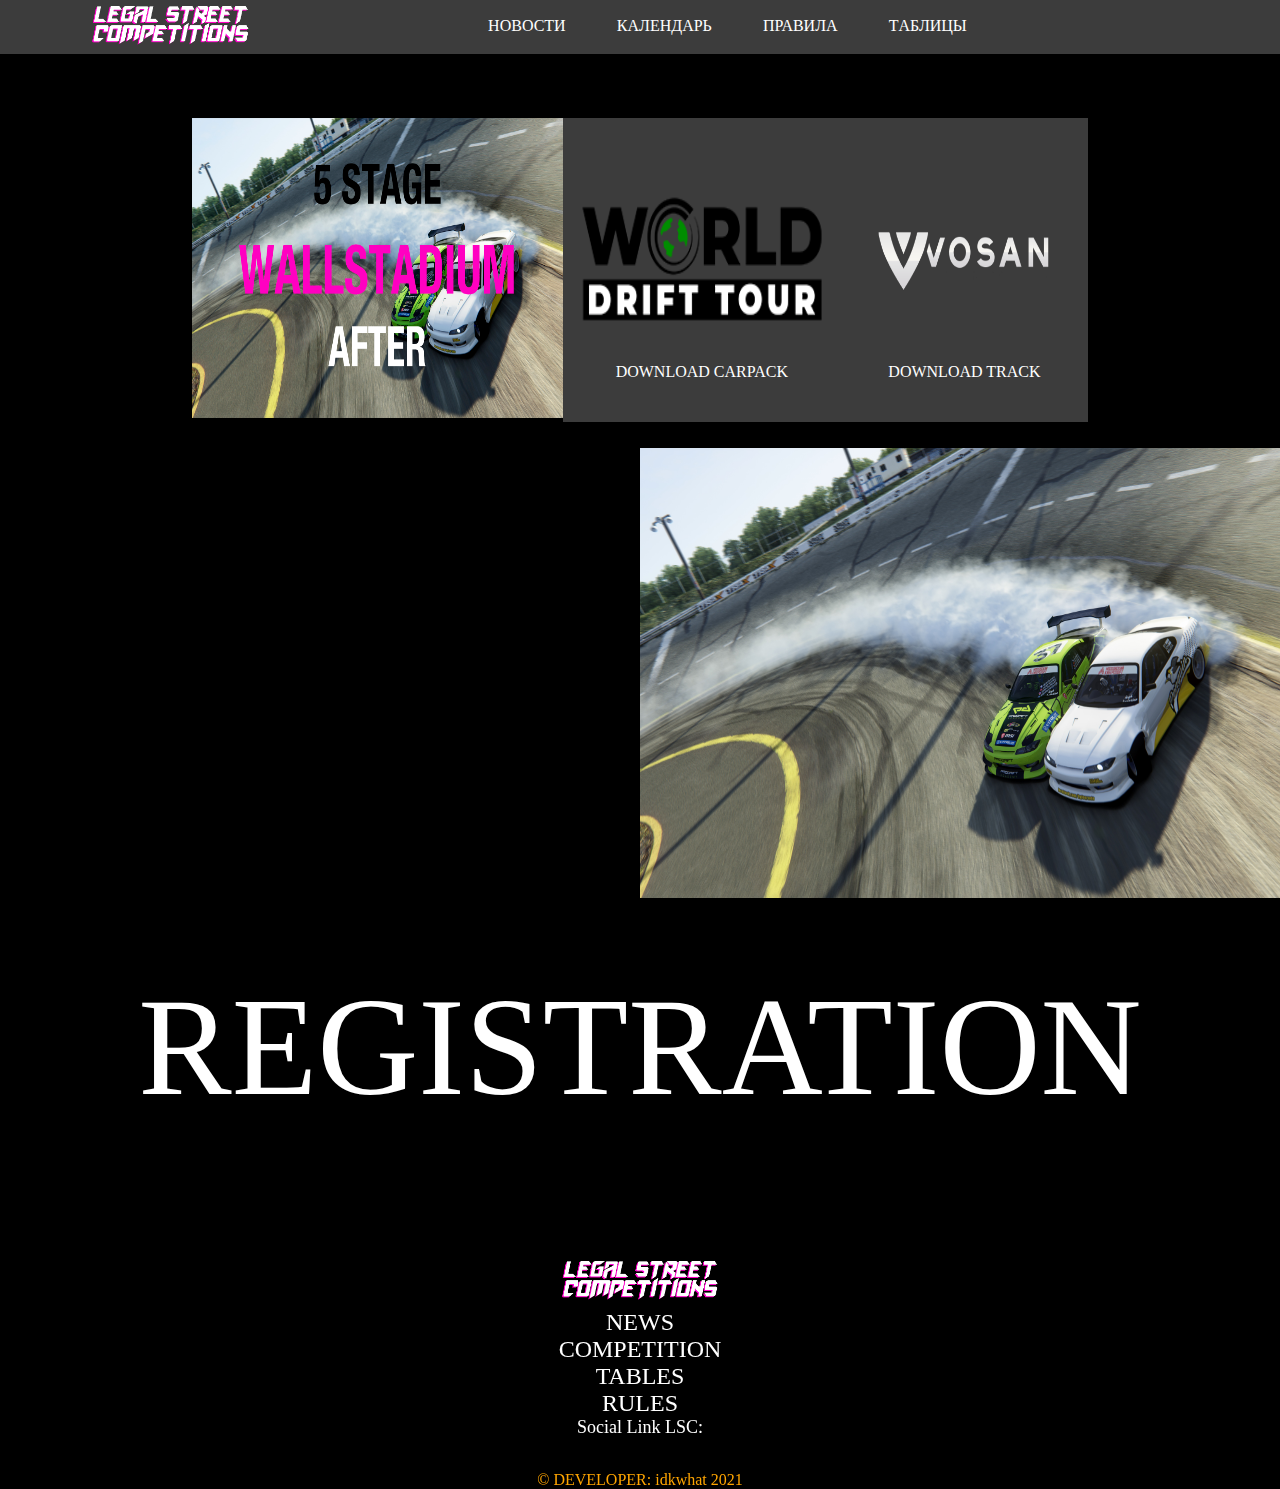
<file: stages/5stage.html>
<!DOCTYPE html>
<html lang="en">
<head>
  <meta charset="UTF-8">
  <meta http-equiv="X-UA-Compatible" content="IE=edge">
  <meta name="viewport" content="width=device-width, initial-scale=1.0">
  <link rel="stylesheet" href="/css/layout.css">
  <link rel="stylesheet" href="css/stage.css">
  <link rel="shortcut icon" href="/img/favicon.png">
  <link rel="preconnect" href="https://fonts.gstatic.com">
  <link rel="stylesheet" href="https://use.fontawesome.com/releases/v5.15.3/css/all.css" integrity="sha384-SZXxX4whJ79/gErwcOYf+zWLeJdY/qpuqC4cAa9rOGUstPomtqpuNWT9wdPEn2fk" crossorigin="anonymous">
  <link href="https://fonts.googleapis.com/css2?family=Bangers&display=swap" rel="stylesheet">
  <title>Legal Street Competition</title>
</head>
<style>
  @media screen and (max-width: 500px){
    header{
      border-radius: 0 0 30px 30px;
      margin-bottom: 2vw;
    }
    .header_in{
      display: flex;
      flex-direction: column;
    }
    .navigation{
      display: flex;
      flex-direction: column;
    }
    .menu{
      display: flex;
      flex-direction: column;
      align-items: center;
      margin: 1vw 0 1vw 0;
    }
    .mainbox{
        display: flex;
        flex-direction: column;
    }
    .stagephoto img{
        height: 200px;
    }
    .news img{
        height: 225px;
    }
    .mainboxsocial{
        display: flex;
        flex-direction: column;
    }
    .media{
        display: flex;
        flex-direction: column;
    }
    .registrationbutton{
        font-size: 48px;
    }
    .footer_fab{
    margin: 0 0 0 5vw;
    }
    
  }
</style>
<body>
  <header class="header" id="Header">
    <div class="header_in">
      <a href="https://vk.com/legalstreetcompetitions"><img src="/img/lsc_logo.png" alt="" height="50px" style="cursor: pointer;"></a>
    <nav class="navigation">
      <ul class="menu">
        <li><a href="/index.html" class="menu-text">НОВОСТИ</a></li>
        <li><a href="/index.html#COMPETITION" class="menu-text">КАЛЕНДАРЬ</a></li>
        <li><a href="" class="menu-text">ПРАВИЛА</a></li>
        <li><a href="" class="menu-text">TАБЛИЦЫ</a></li>
      </ul>
      <ul class="social_link">
        <li><a href="https://vk.com/legalstreetcompetitions" class="fab fa-vk social_link-favicon"></a></li>
        <li><a href="https://www.youtube.com/user/VORONAism" class="fab fa-youtube social_link-favicon"></a></li>
      </ul>
    </nav>
    </div>
  </header>
  <article>
      <div class="mainbox">
          <div class="stagephoto"><a href=""><img src="/img/5STAGE.png" alt=""></a></div>
          <div class="mainboxsocial">
            <div class="downloadlink">
                <a href="https://worlddrifttour.com/"><img src="img/wdtlogo.png" alt="" height="200px"></a>
                <div class="download_car"><a href="https://drive.google.com/file/d/1xxht3kIb6b_C9qFJjCbuZL9-IrwK5N2V/view">DOWNLOAD CARPACK </a></div>
            </div>
            <div class="downloadlink">
                <a href="https://www.vosan.co/"><img src="img/vosanlogo.png" alt="" height="200px"></a>
                <div class="donwload_track"><a href="https://www.vosan.co/tracks/competitive-tracks/msk-pechatniki/">DOWNLOAD TRACK</a></div>
            </div>
        </div>
        </div>
        <div class="media">
            <div class="abouttrack"><iframe width="800" height="450px" src="https://www.youtube.com/embed/7mL15Zm-g5s" title="YouTube video player" frameborder="0" allow="accelerometer; autoplay; clipboard-write; encrypted-media; gyroscope; picture-in-picture" allowfullscreen></iframe></div>
            <div class="news"><a href=""><img src="/img/wallstadium.jpg" alt="" height="450px"></a></div>
        </div>
        <div class="registrationbutton">
            <a href="">REGISTRATION</a>
        </div>
  </article>
  <footer>
    <div class="footer_in">
    <div class="logo_text">
      <a href="https://vk.com/legalstreetcompetitions"></a><img src="/img/lsc_logo.png" alt="" class="lsc" height="50px" style="cursor: pointer;"></a>
      </div>
    </div>
    <div class="navigation_footer">
      <li><a href="index.html" class="submenu-text_footer">news</a></li>
      <li><a href="#COMPETITION" class="submenu-text_footer">COMPETITION</a></li>
      <li><a href="#" class="submenu-text_footer">TABLES</a></li>
      <li><a href="#about" class="submenu-text_footer">RULES</a></li>
    </div>
    <div class="social_link">
      <div class="social_link_lsc">Social Link LSC:
        <ul>
          <a class="fab fa-vk submenu-text footer_fab" href="https://vk.com/legalstreetcompetitions"></a>
          <a class="fab fa-youtube submenu-tex footer_fab" href="https://www.youtube.com/user/VORONAism"></a>
        </ul>
      </div>
    </div>
  </div>
    <div class="developer">© DEVELOPER: idkwhat 2021</div>
  </footer>
</body>
</html>
</file>
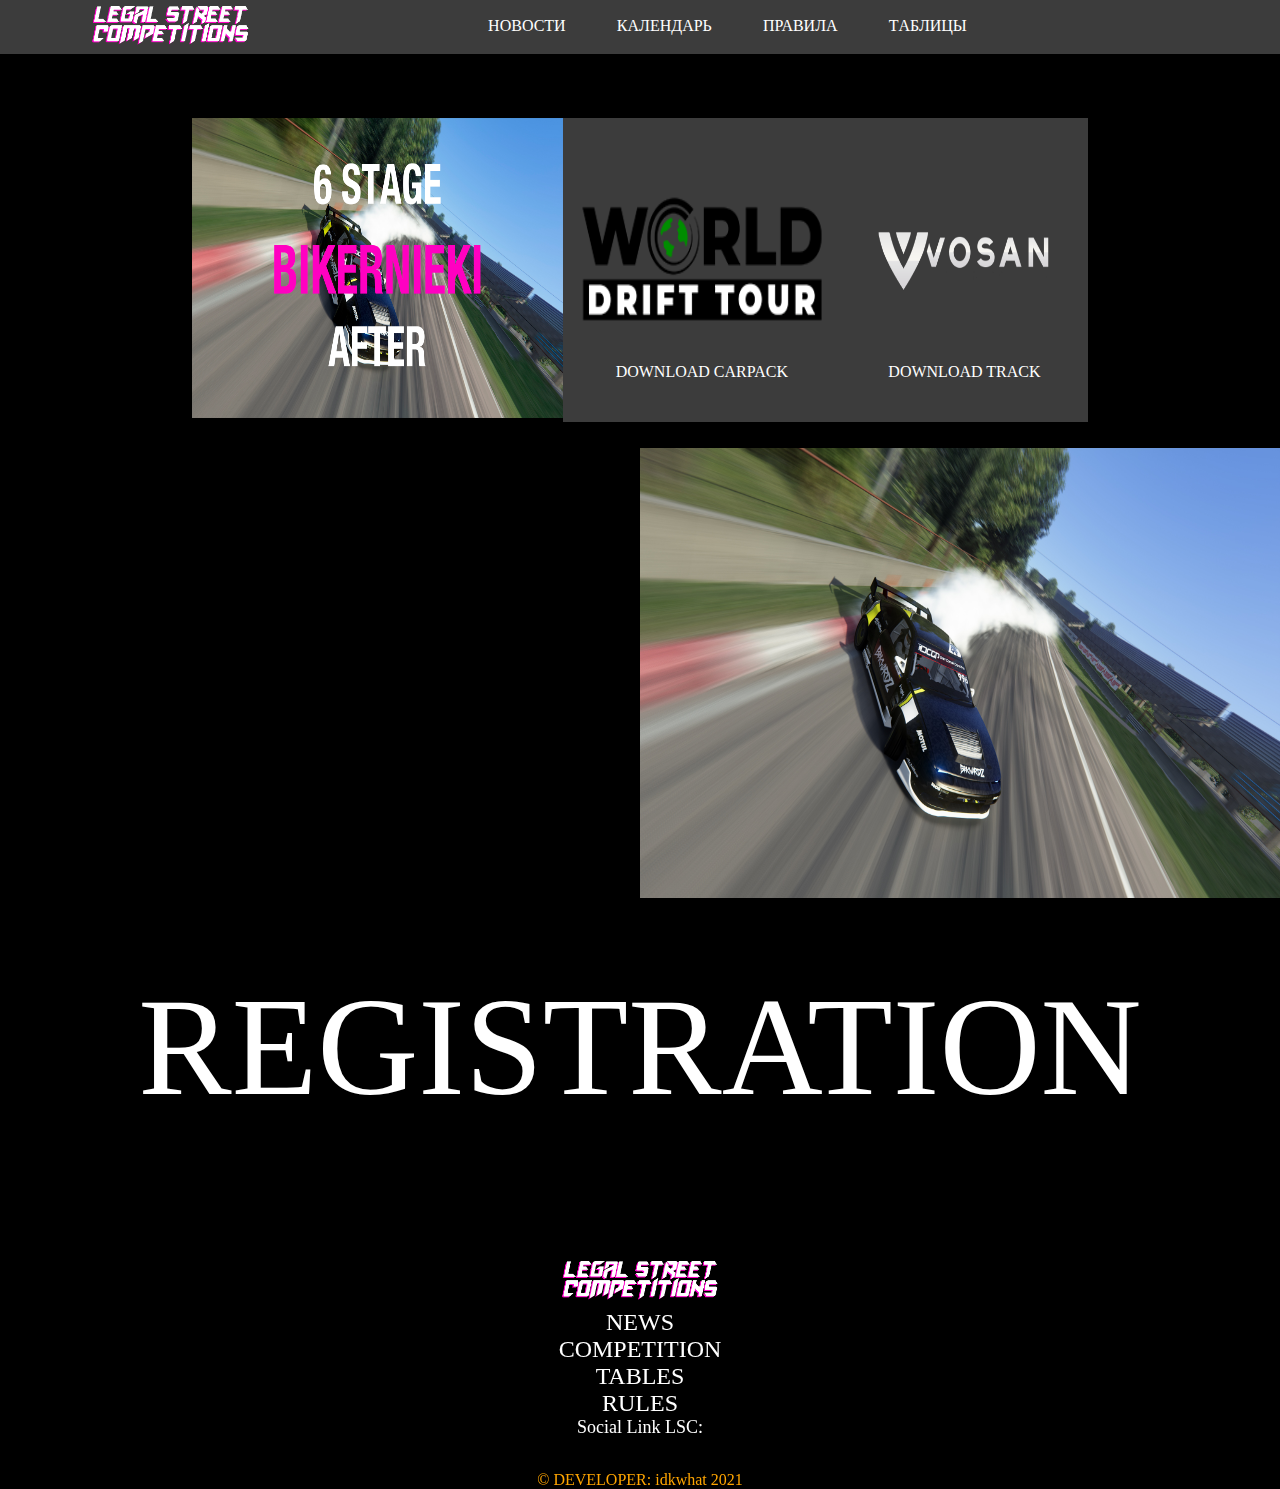
<file: stages/6stage.html>
<!DOCTYPE html>
<html lang="en">
<head>
  <meta charset="UTF-8">
  <meta http-equiv="X-UA-Compatible" content="IE=edge">
  <meta name="viewport" content="width=device-width, initial-scale=1.0">
  <link rel="stylesheet" href="/css/layout.css">
  <link rel="stylesheet" href="css/stage.css">
  <link rel="shortcut icon" href="/img/favicon.png">
  <link rel="preconnect" href="https://fonts.gstatic.com">
  <link rel="stylesheet" href="https://use.fontawesome.com/releases/v5.15.3/css/all.css" integrity="sha384-SZXxX4whJ79/gErwcOYf+zWLeJdY/qpuqC4cAa9rOGUstPomtqpuNWT9wdPEn2fk" crossorigin="anonymous">
  <link href="https://fonts.googleapis.com/css2?family=Bangers&display=swap" rel="stylesheet">
  <title>Legal Street Competition</title>
</head>
<style>
  @media screen and (max-width: 500px){
    header{
      border-radius: 0 0 30px 30px;
      margin-bottom: 2vw;
    }
    .header_in{
      display: flex;
      flex-direction: column;
    }
    .navigation{
      display: flex;
      flex-direction: column;
    }
    .menu{
      display: flex;
      flex-direction: column;
      align-items: center;
      margin: 1vw 0 1vw 0;
    }
    .mainbox{
        display: flex;
        flex-direction: column;
    }
    .stagephoto img{
        height: 200px;
    }
    .news img{
        height: 225px;
    }
    .mainboxsocial{
        display: flex;
        flex-direction: column;
    }
    .media{
        display: flex;
        flex-direction: column;
    }
    .registrationbutton{
        font-size: 48px;
    }
    .footer_fab{
    margin: 0 0 0 5vw;
    }
    
  }
</style>
<body>
  <header class="header" id="Header">
    <div class="header_in">
      <a href="https://vk.com/legalstreetcompetitions"><img src="/img/lsc_logo.png" alt="" height="50px" style="cursor: pointer;"></a>
    <nav class="navigation">
      <ul class="menu">
        <li><a href="/index.html" class="menu-text">НОВОСТИ</a></li>
        <li><a href="/index.html#COMPETITION" class="menu-text">КАЛЕНДАРЬ</a></li>
        <li><a href="" class="menu-text">ПРАВИЛА</a></li>
        <li><a href="" class="menu-text">TАБЛИЦЫ</a></li>
      </ul>
      <ul class="social_link">
        <li><a href="https://vk.com/legalstreetcompetitions" class="fab fa-vk social_link-favicon"></a></li>
        <li><a href="https://www.youtube.com/user/VORONAism" class="fab fa-youtube social_link-favicon"></a></li>
      </ul>
    </nav>
    </div>
  </header>
  <article>
      <div class="mainbox">
          <div class="stagephoto"><a href=""><img src="/img/6STAGE.png" alt=""></a></div>
          <div class="mainboxsocial">
            <div class="downloadlink">
                <a href="https://worlddrifttour.com/"><img src="img/wdtlogo.png" alt="" height="200px"></a>
                <div class="download_car"><a href="https://drive.google.com/file/d/1xxht3kIb6b_C9qFJjCbuZL9-IrwK5N2V/view">DOWNLOAD CARPACK </a></div>
            </div>
            <div class="downloadlink">
                <a href="https://www.vosan.co/"><img src="img/vosanlogo.png" alt="" height="200px"></a>
                <div class="donwload_track"><a href="https://www.vosan.co/tracks/competitive-tracks/msk-pechatniki/">DOWNLOAD TRACK</a></div>
            </div>
        </div>
        </div>
        <div class="media">
            <div class="abouttrack"><iframe width="800" height="450px" src="https://www.youtube.com/embed/7mL15Zm-g5s" title="YouTube video player" frameborder="0" allow="accelerometer; autoplay; clipboard-write; encrypted-media; gyroscope; picture-in-picture" allowfullscreen></iframe></div>
            <div class="news"><a href=""><img src="/img/bikernieki.jpg" alt="" height="450px"></a></div>
        </div>
        <div class="registrationbutton">
            <a href="">REGISTRATION</a>
        </div>
  </article>
  <footer>
    <div class="footer_in">
    <div class="logo_text">
      <a href="https://vk.com/legalstreetcompetitions"></a><img src="/img/lsc_logo.png" alt="" class="lsc" height="50px" style="cursor: pointer;"></a>
      </div>
    </div>
    <div class="navigation_footer">
      <li><a href="index.html" class="submenu-text_footer">news</a></li>
      <li><a href="#COMPETITION" class="submenu-text_footer">COMPETITION</a></li>
      <li><a href="#" class="submenu-text_footer">TABLES</a></li>
      <li><a href="#about" class="submenu-text_footer">RULES</a></li>
    </div>
    <div class="social_link">
      <div class="social_link_lsc">Social Link LSC:
        <ul>
          <a class="fab fa-vk submenu-text footer_fab" href="https://vk.com/legalstreetcompetitions"></a>
          <a class="fab fa-youtube submenu-tex footer_fab" href="https://www.youtube.com/user/VORONAism"></a>
        </ul>
      </div>
    </div>
  </div>
    <div class="developer">© DEVELOPER: idkwhat 2021</div>
  </footer>
</body>
</html>
</file>
<file: css/layout.css>
*{
    margin: 0;
    padding: 0;
    max-width: 100%;
    color: white;
    list-style-type: none;
    scroll-behavior: smooth;
    text-decoration: none;
    font-family: "Helvetica Neue";
  }
body{
    background: black;
}
/* HEADER */
.header{
    background: #3c3c3c;
}
.header_in{
    display: flex;
    justify-content: center;
    align-items: center;
}
.navigation{
    display: flex;
    flex-direction: row;
    justify-content: space-around;
    margin: 0 15vw 0 15vw;
}
.menu{
    display: flex;
    flex-direction: row;
}
.menu-text{
    margin: 0 2vw 0 2vw;
}

.social_link{
    display: flex;
    flex-direction: row;
    font-size: 18px;
}
.fab{
    margin: 0 1vw 0 0vw;
}

/* NEWS */
.news{
    display: flex;
    flex-direction: column;
    align-items: center;
    height: auto;
    margin-bottom: 5vw;
}
.news_picture{
    border-radius: 45px;
    cursor: pointer;
}
.news_picture_small{
    border-radius: 45px;
    cursor: pointer;
    margin: 0 1vw 2vw 1vw;
}
/* ABOUT*/
.about_in{
    height: auto;
    margin: 2vw 0 2vw 0;
}
/* COMPETITION */
.competition_block{
    display: flex;
    flex-direction: row;
    justify-content: center;
}
.competition_photo{
    cursor: pointer;
    margin: 0 1vw 2vw 1vw;
}
/* SPONSOR LINE*/
.sponsor{
    display: flex;
    justify-content: space-around;
    align-items: center;
    background-color: #1c1c1c;
    height: auto;
}
.sponsor_photo{
    margin: .4vw 5vw .1vw 5vw;
}
.line_in{
    display: flex;
}
/* FOOTER */
footer{
    margin: 1vw 5vw 0 5vw;
}
.footer_in{
    display: flex;
    flex-direction: column;
    justify-content: space-between;
    align-items: center;
}
.lsc{
    color: #ff00bc;
}
.navigation_footer{
    text-align: center;
}
.submenu-text_footer{
    text-transform: uppercase;
    font-size: 24px;
}
.social_link{
    display: flex;
    justify-content: center;
}
.footer_fab{
    margin: 0 0 0 1.2vw;
    
}
.developer{
    color: orange;
    text-align: center;
    cursor: pointer;
    margin-top: 1vw;
}
.developer:hover{
    color: white;
    transition: .3s;
}


/* HOVERS */

.news_picture_small:hover{
    transition: 1s;
    opacity: 0.8;
}
.news_picture:hover{
    transition: 1s;
    opacity: 0.8;
}
.competition_photo:hover{
    opacity: 0.6;
    transition: 1s;
}
    .menu-text:hover{
    color:#ff00bc;
    border-bottom: 3px solid #ff00bc;
    transition: 1s;
}
.fab:hover{
    color:#ff00bc;
    transition: 1s;
}
.submenu-text_footer:hover{
    color:#ff00bc;
    transition: 1s;
}
.submenu-text:hover{
    color:#ff00bc;
    transition: 1s;
}
</file>
<file: stages/css/stage.css>
.mainbox{
    display: flex;
    flex-direction: row;
    justify-content: center;
    margin: 0 15vw 0 15vw;
    height: auto;
}
.stagephoto img{
    margin-top: 5vw;
    height: 300px;
}
.mainboxsocial{
    display: flex;
    flex-direction: row;
}
.downloadlink{
    margin-top: 5vw;
    background-color: #3c3c3c;
    display: flex;
    flex-direction: column;
    justify-content: center;
    align-items: center;
}
.media{
    display: flex;
    flex-direction: row;
    margin-top: 2vw;
    justify-content: center;
}
.registrationbutton{
    font-size: 140px;
    text-align: center;
    margin-bottom: 10vw;
}
:hover{
    color: #ff00bc;
    transition: .4s;
}
</file>
